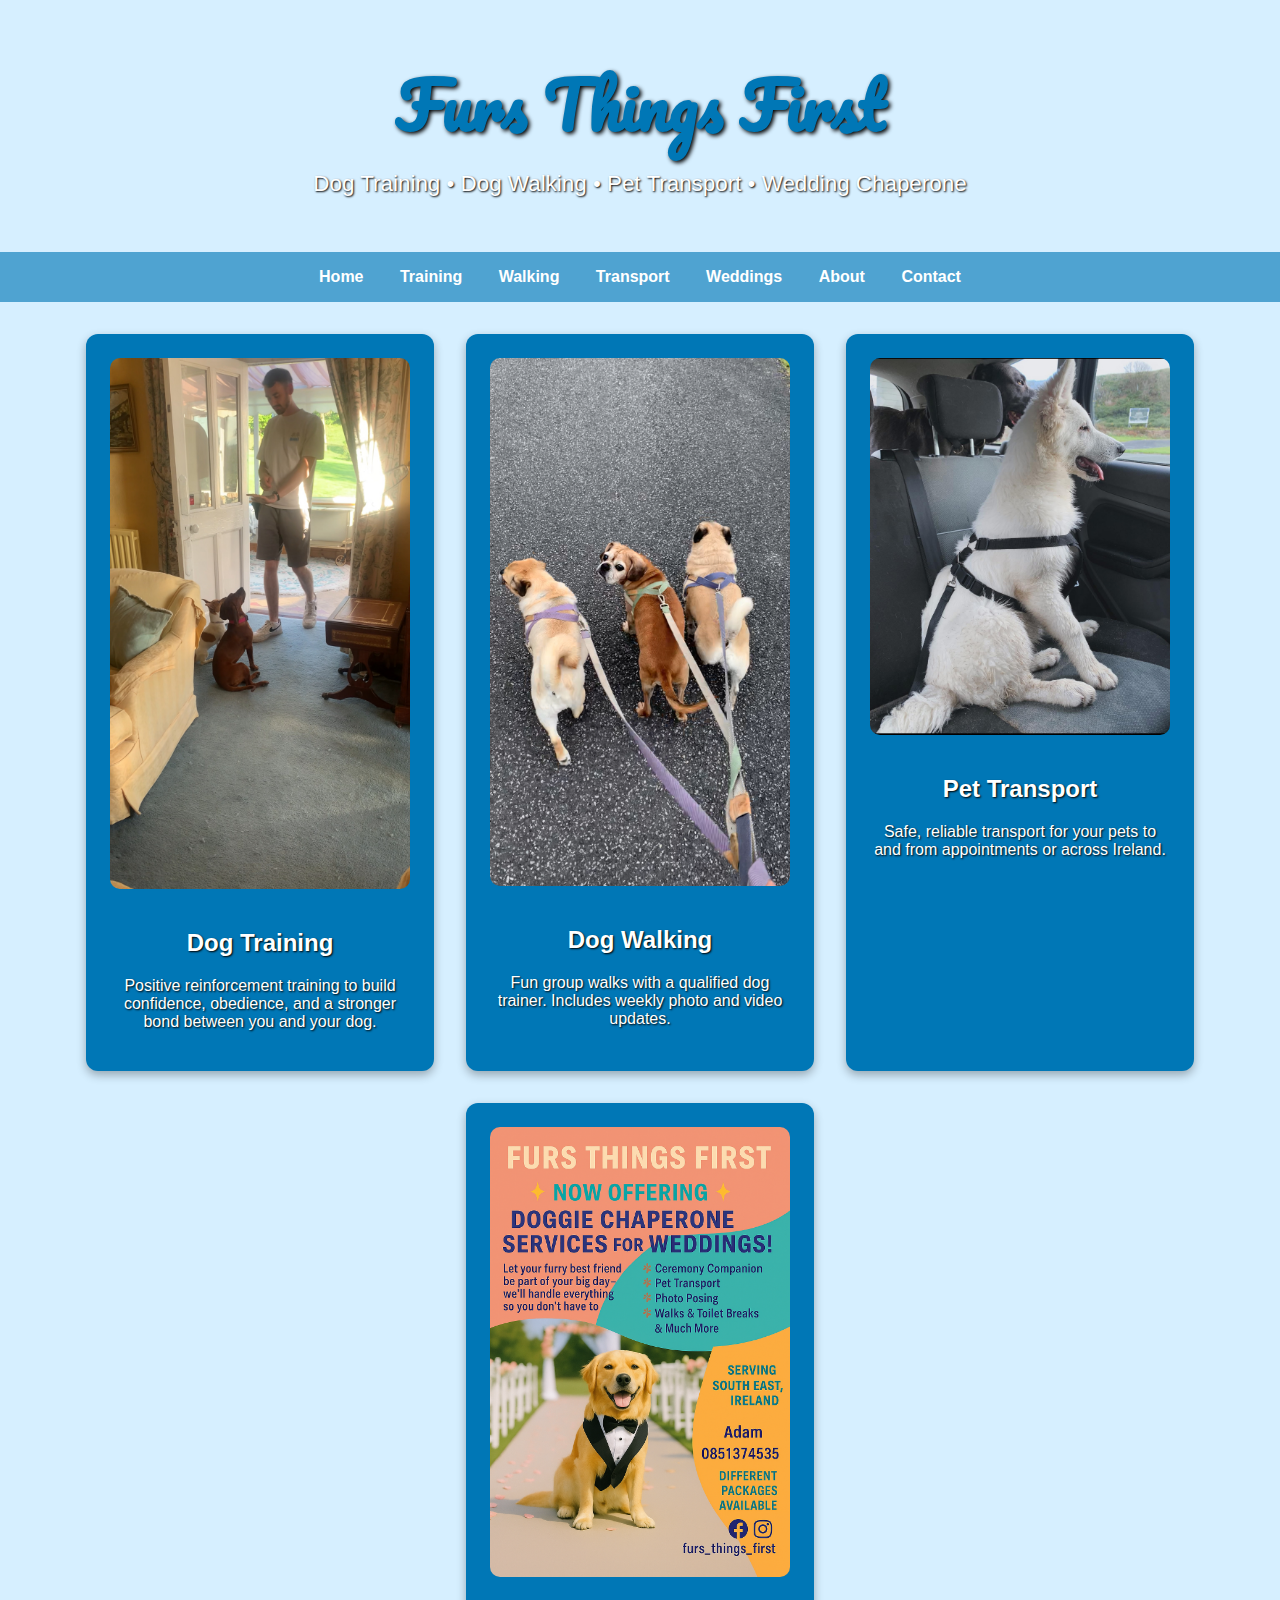
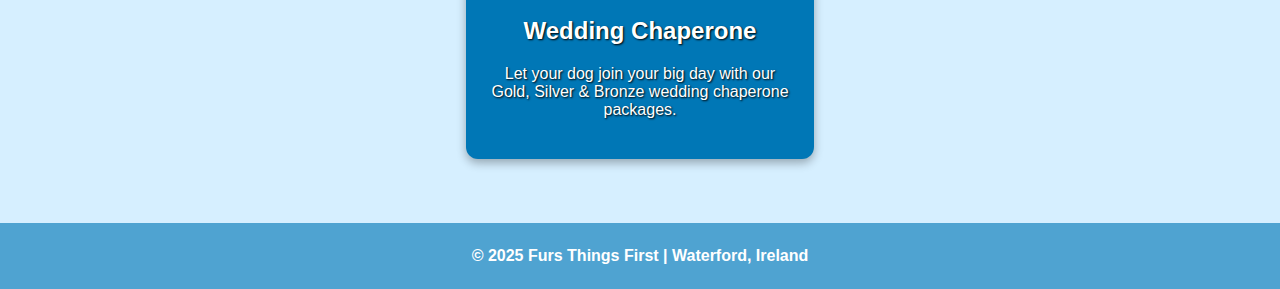
<file: index.html>
<!DOCTYPE html>
<html lang="en">
<head>
    <meta charset="UTF-8">
    <title>Home | Furs Things First</title>
    <link rel="stylesheet" href="style.css">
</head>
<body>
    <header>
        <h1>Furs Things First</h1>
        <p>Dog Training • Dog Walking • Pet Transport • Wedding Chaperone</p>
    </header>
    <nav>
        <a href="index.html">Home</a>
        <a href="training.html">Training</a>
        <a href="#">Walking</a>
        <a href="#">Transport</a>
        <a href="#">Weddings</a>
        <a href="#">About</a>
        <a href="#">Contact</a>
    </nav>
    <div class="container">
        <div class="card">
            <img src="dog-training.jpg" alt="Dog Training">
            <h2>Dog Training</h2>
            <p>Positive reinforcement training to build confidence, obedience, and a stronger bond between you and your dog.</p>
        </div>
        <div class="card">
            <img src="dog-walking.jpg" alt="Dog Walking">
            <h2>Dog Walking</h2>
            <p>Fun group walks with a qualified dog trainer. Includes weekly photo and video updates.</p>
        </div>
        <div class="card">
            <img src="pet-transport.jpg" alt="Pet Transport">
            <h2>Pet Transport</h2>
            <p>Safe, reliable transport for your pets to and from appointments or across Ireland.</p>
        </div>
        <div class="card">
            <img src="wedding-chaperone.jpg" alt="Wedding Chaperone">
            <h2>Wedding Chaperone</h2>
            <p>Let your dog join your big day with our Gold, Silver & Bronze wedding chaperone packages.</p>
        </div>
    </div>
    <footer>
        &copy; 2025 Furs Things First | Waterford, Ireland
    </footer>
</body>
</html>
</file>
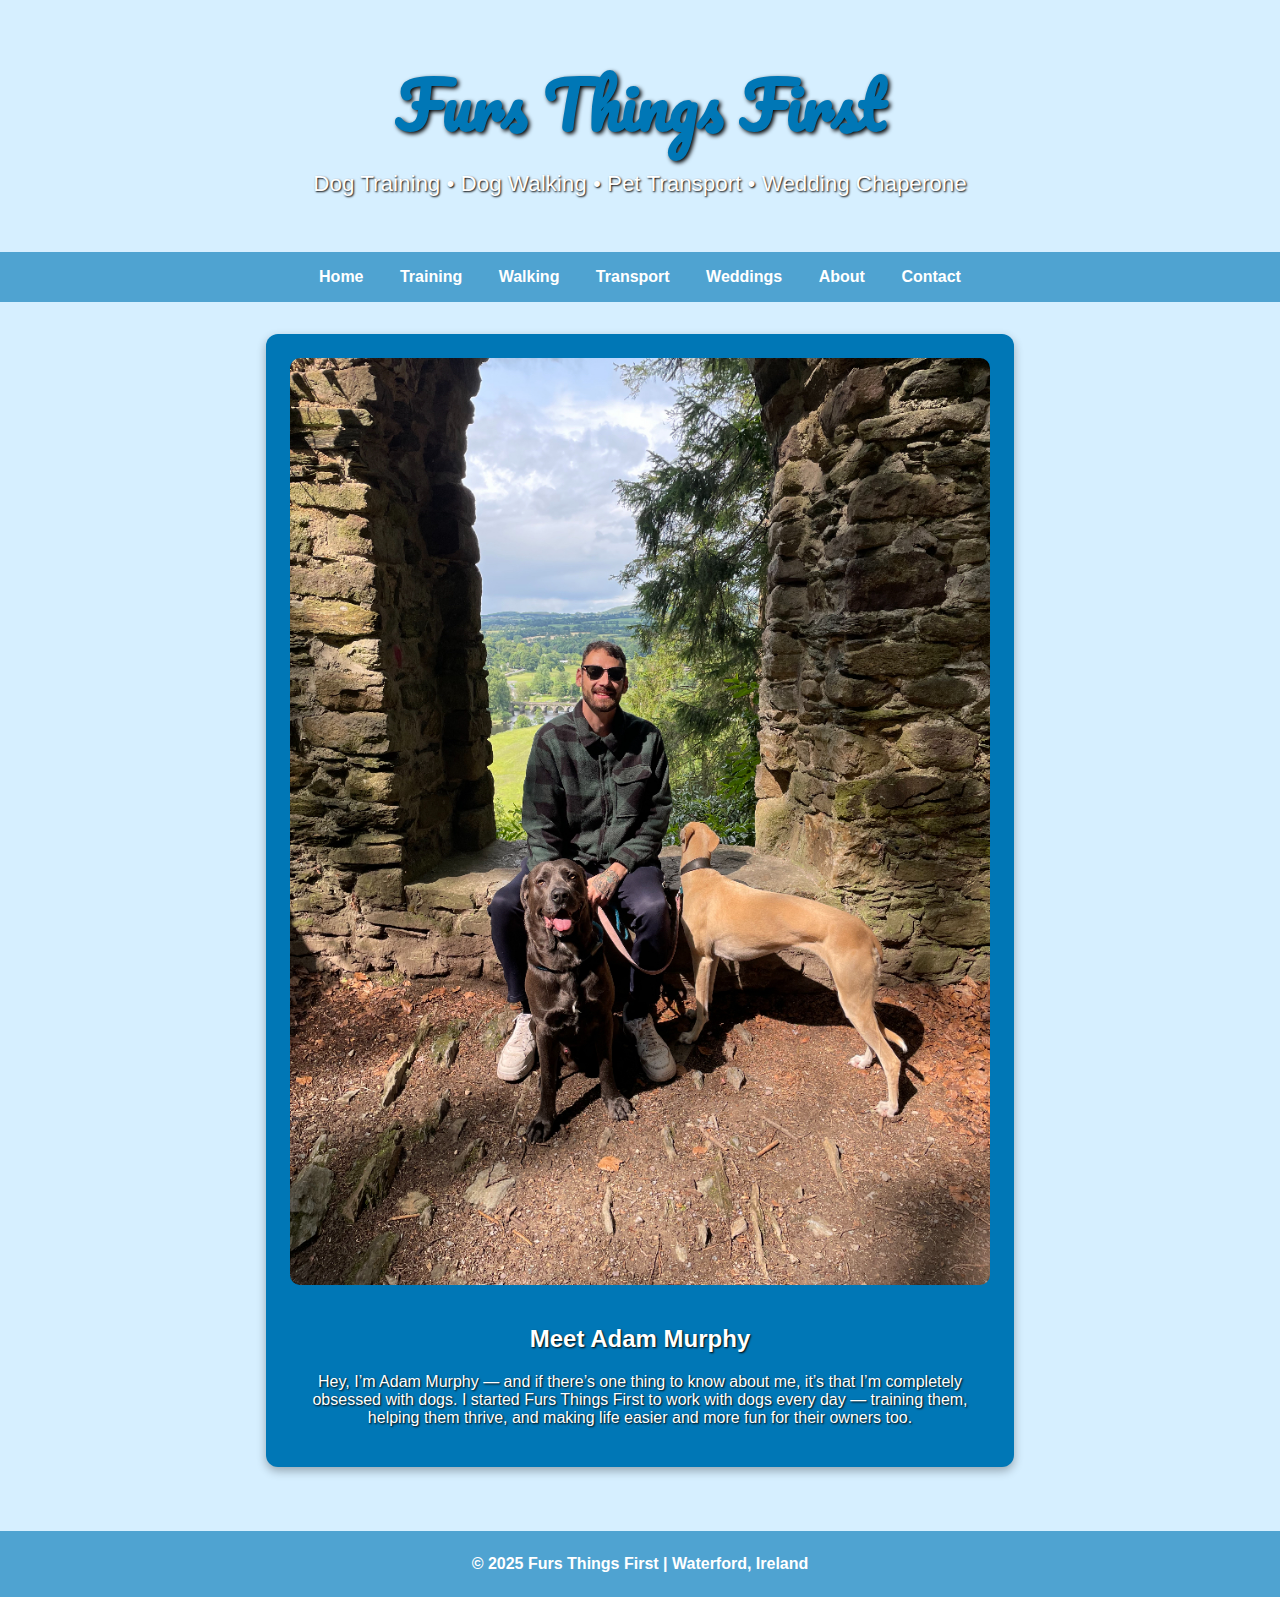
<file: about.html>
<!DOCTYPE html>
<html lang="en">
<head>
    <meta charset="UTF-8">
    <title>About Adam | Furs Things First</title>
    <link rel="stylesheet" href="style.css">
</head>
<body>
    <header>
        <h1>Furs Things First</h1>
        <p>Dog Training • Dog Walking • Pet Transport • Wedding Chaperone</p>
    </header>
    <nav>
        <a href="index.html">Home</a>
        <a href="training.html">Training</a>
        <a href="walking.html">Walking</a>
        <a href="transport.html">Transport</a>
        <a href="wedding.html">Weddings</a>
        <a href="about.html">About</a>
        <a href="contact.html">Contact</a>
    </nav>
    <div class="container">
        <div class="card" style="width:100%; max-width: 700px;">
            <img src="adam-with-dog.jpg" alt="About Adam">
            <h2>Meet Adam Murphy</h2>
            <p>Hey, I’m Adam Murphy — and if there’s one thing to know about me, it’s that I’m completely obsessed with dogs. I started Furs Things First to work with dogs every day — training them, helping them thrive, and making life easier and more fun for their owners too.</p>
        </div>
    </div>
    <footer>&copy; 2025 Furs Things First | Waterford, Ireland</footer>
</body>
</html>
</file>
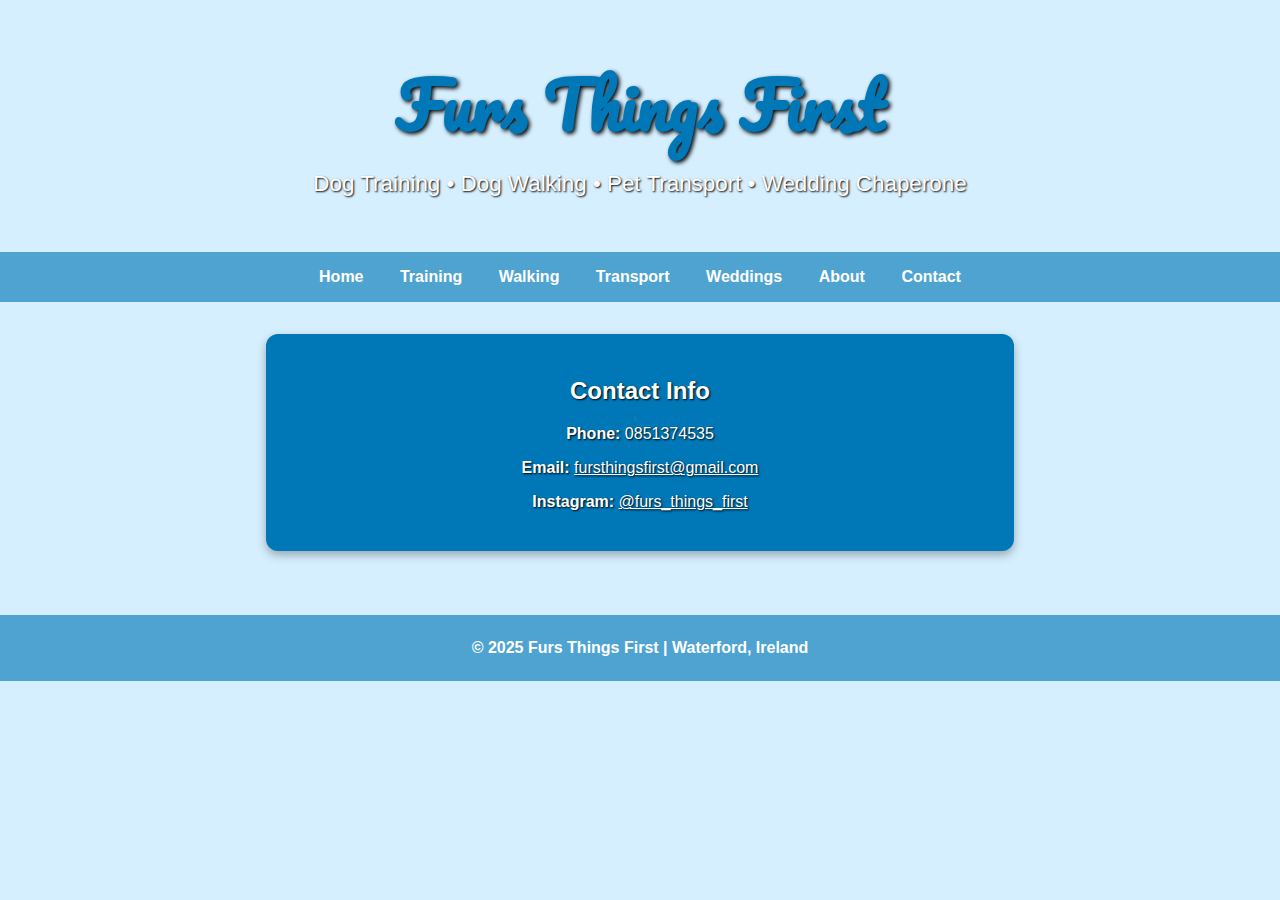
<file: contact.html>
<!DOCTYPE html>
<html lang="en">
<head>
    <meta charset="UTF-8">
    <title>Contact | Furs Things First</title>
    <link rel="stylesheet" href="style.css">
</head>
<body>
    <header>
        <h1>Furs Things First</h1>
        <p>Dog Training • Dog Walking • Pet Transport • Wedding Chaperone</p>
    </header>
    <nav>
        <a href="index.html">Home</a>
        <a href="training.html">Training</a>
        <a href="walking.html">Walking</a>
        <a href="transport.html">Transport</a>
        <a href="wedding.html">Weddings</a>
        <a href="about.html">About</a>
        <a href="contact.html">Contact</a>
    </nav>
    <div class="container">
        <div class="card" style="width:100%; max-width: 700px;">
            <h2>Contact Info</h2>
            <p><strong>Phone:</strong> 0851374535</p>
            <p><strong>Email:</strong> <a href="mailto:fursthingsfirst@gmail.com" style="color:white;">fursthingsfirst@gmail.com</a></p>
            <p><strong>Instagram:</strong> <a href="https://instagram.com/furs_things_first" target="_blank" style="color:white;">@furs_things_first</a></p>
        </div>
    </div>
    <footer>&copy; 2025 Furs Things First | Waterford, Ireland</footer>
</body>
</html>
</file>
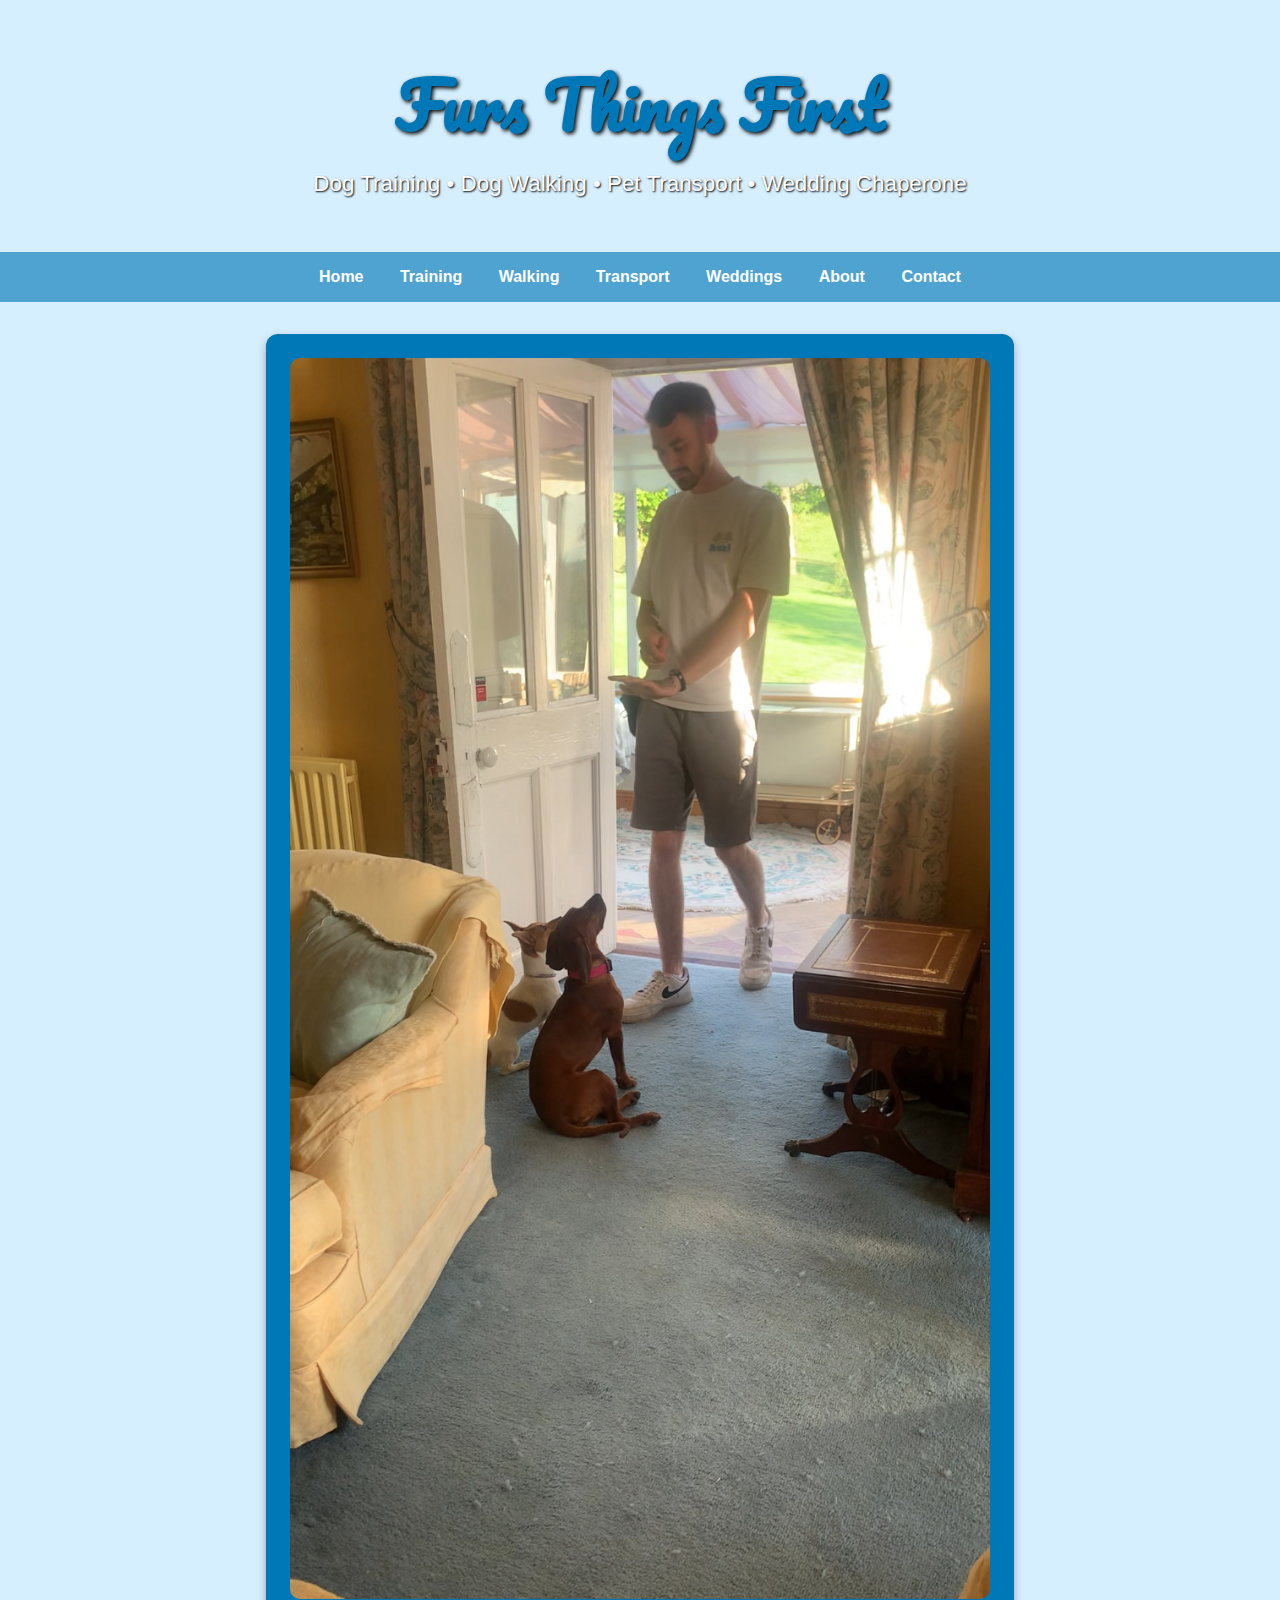
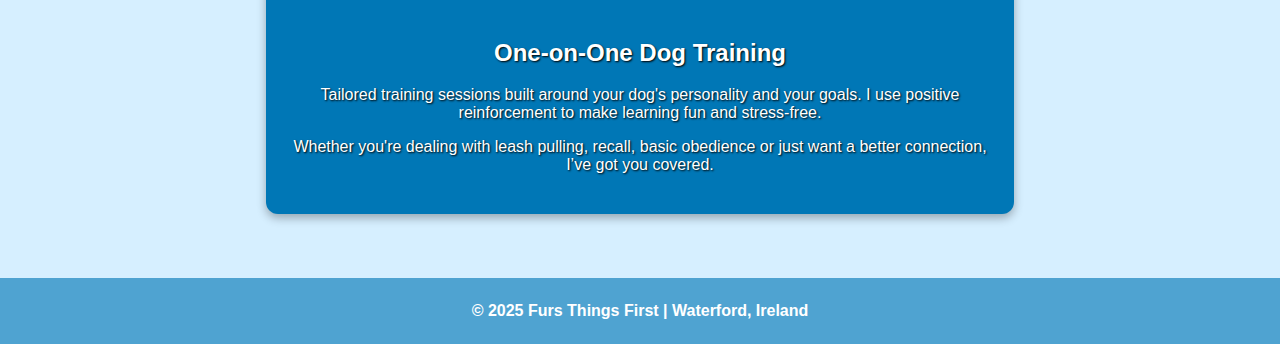
<file: training.html>
<!DOCTYPE html>
<html lang="en">
<head>
    <meta charset="UTF-8">
    <title>Training | Furs Things First</title>
    <link rel="stylesheet" href="style.css">
</head>
<body>
    <header>
        <h1>Furs Things First</h1>
        <p>Dog Training • Dog Walking • Pet Transport • Wedding Chaperone</p>
    </header>
    <nav>
        <a href="index.html">Home</a>
        <a href="training.html">Training</a>
        <a href="#">Walking</a>
        <a href="#">Transport</a>
        <a href="#">Weddings</a>
        <a href="#">About</a>
        <a href="#">Contact</a>
    </nav>
    <div class="container">
        <div class="card" style="width:100%; max-width: 700px;">
            <img src="dog-training.jpg" alt="Dog Training Full Page">
            <h2>One-on-One Dog Training</h2>
            <p>Tailored training sessions built around your dog's personality and your goals. I use positive reinforcement to make learning fun and stress-free.</p>
            <p>Whether you're dealing with leash pulling, recall, basic obedience or just want a better connection, I’ve got you covered.</p>
        </div>
    </div>
    <footer>
        &copy; 2025 Furs Things First | Waterford, Ireland
    </footer>
</body>
</html>
</file>
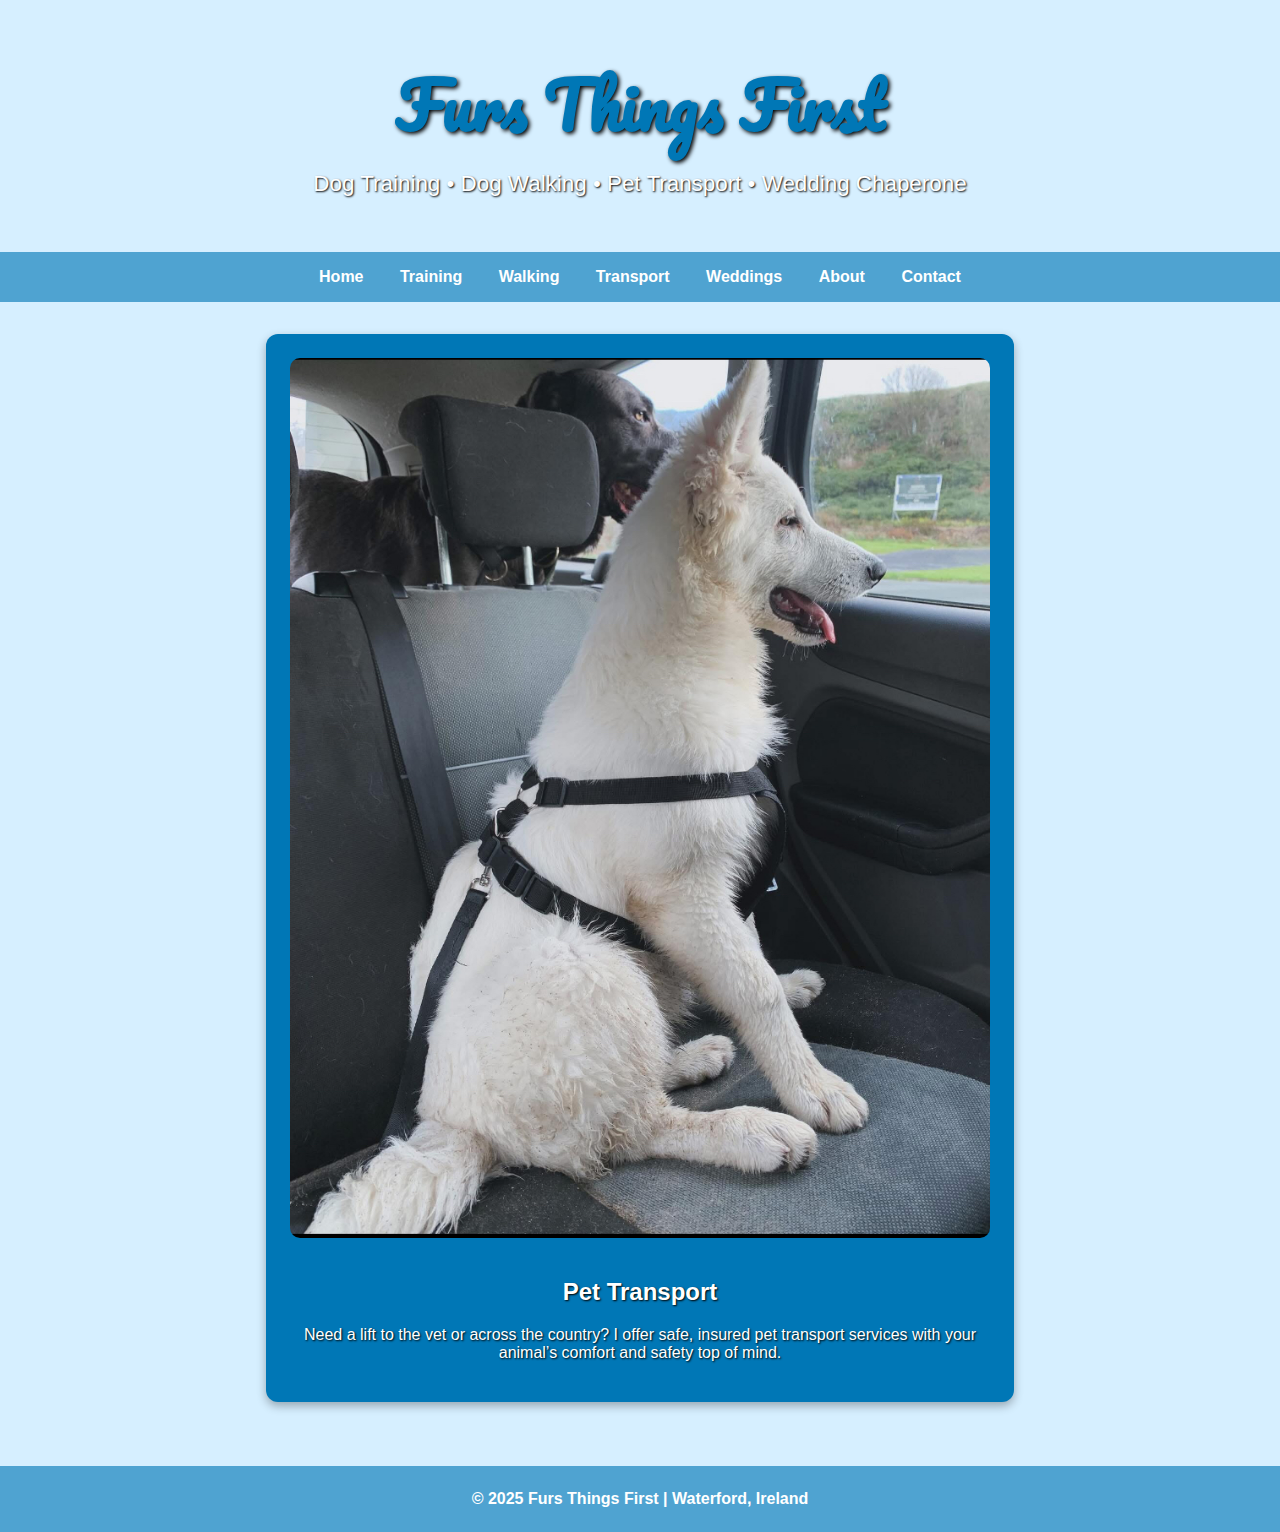
<file: transport.html>
<!DOCTYPE html>
<html lang="en">
<head>
    <meta charset="UTF-8">
    <title>Pet Transport | Furs Things First</title>
    <link rel="stylesheet" href="style.css">
</head>
<body>
    <header>
        <h1>Furs Things First</h1>
        <p>Dog Training • Dog Walking • Pet Transport • Wedding Chaperone</p>
    </header>
    <nav>
        <a href="index.html">Home</a>
        <a href="training.html">Training</a>
        <a href="walking.html">Walking</a>
        <a href="transport.html">Transport</a>
        <a href="wedding.html">Weddings</a>
        <a href="about.html">About</a>
        <a href="contact.html">Contact</a>
    </nav>
    <div class="container">
        <div class="card" style="width:100%; max-width: 700px;">
            <img src="pet-transport.jpg" alt="Pet Transport">
            <h2>Pet Transport</h2>
            <p>Need a lift to the vet or across the country? I offer safe, insured pet transport services with your animal’s comfort and safety top of mind.</p>
        </div>
    </div>
    <footer>&copy; 2025 Furs Things First | Waterford, Ireland</footer>
</body>
</html>
</file>
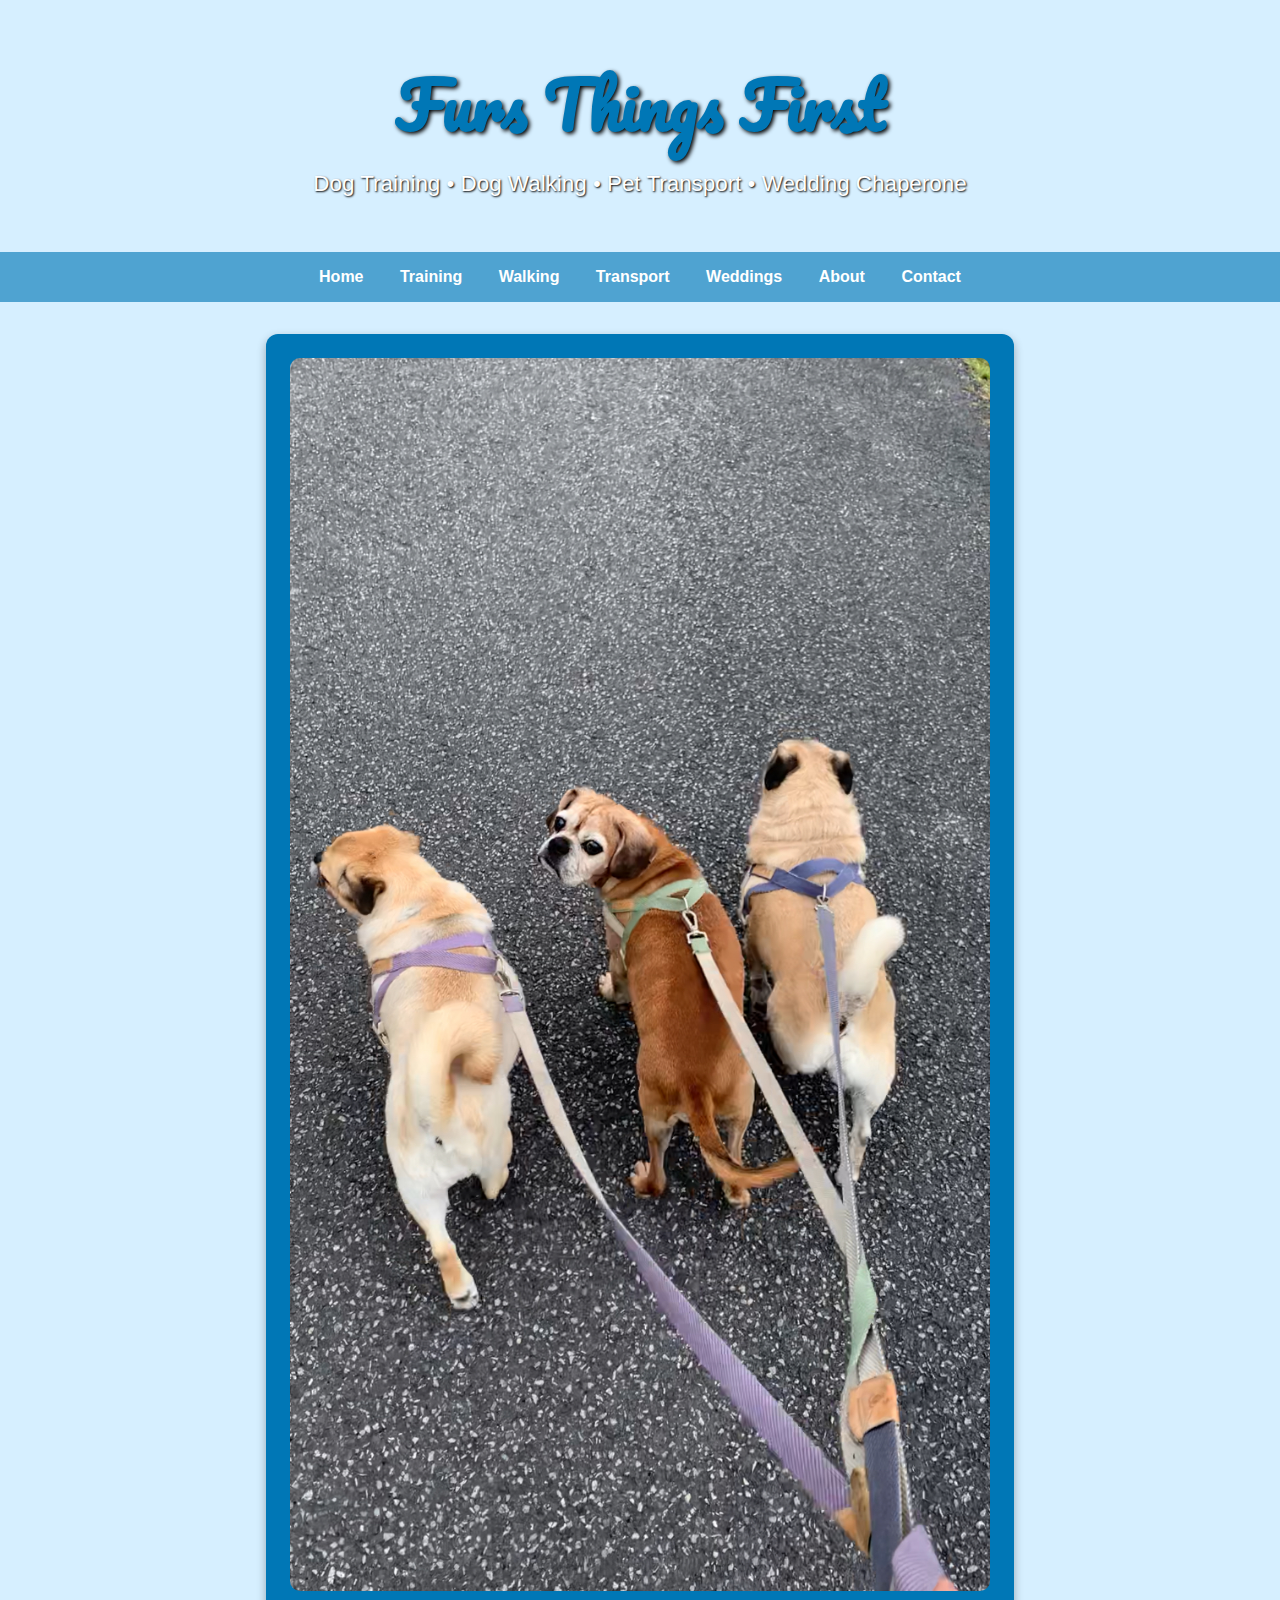
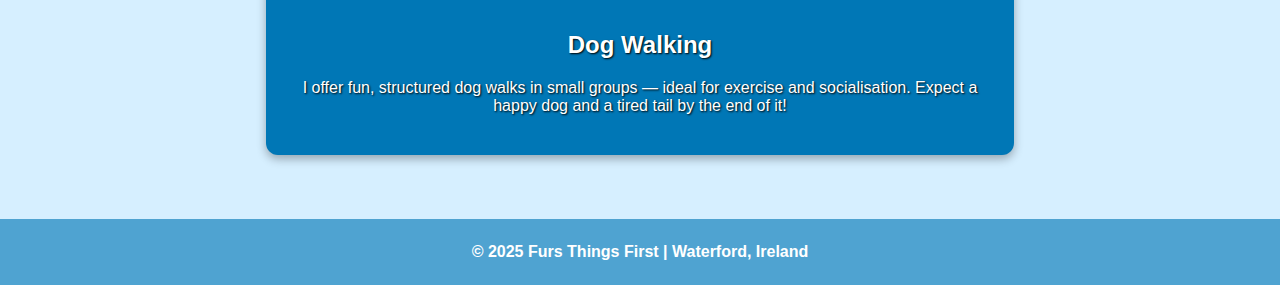
<file: walking.html>
<!DOCTYPE html>
<html lang="en">
<head>
    <meta charset="UTF-8">
    <title>Dog Walking | Furs Things First</title>
    <link rel="stylesheet" href="style.css">
</head>
<body>
    <header>
        <h1>Furs Things First</h1>
        <p>Dog Training • Dog Walking • Pet Transport • Wedding Chaperone</p>
    </header>
    <nav>
        <a href="index.html">Home</a>
        <a href="training.html">Training</a>
        <a href="walking.html">Walking</a>
        <a href="transport.html">Transport</a>
        <a href="wedding.html">Weddings</a>
        <a href="about.html">About</a>
        <a href="contact.html">Contact</a>
    </nav>
    <div class="container">
        <div class="card" style="width:100%; max-width: 700px;">
            <img src="dog-walking.jpg" alt="Dog Walking">
            <h2>Dog Walking</h2>
            <p>I offer fun, structured dog walks in small groups — ideal for exercise and socialisation. Expect a happy dog and a tired tail by the end of it!</p>
        </div>
    </div>
    <footer>&copy; 2025 Furs Things First | Waterford, Ireland</footer>
</body>
</html>
</file>
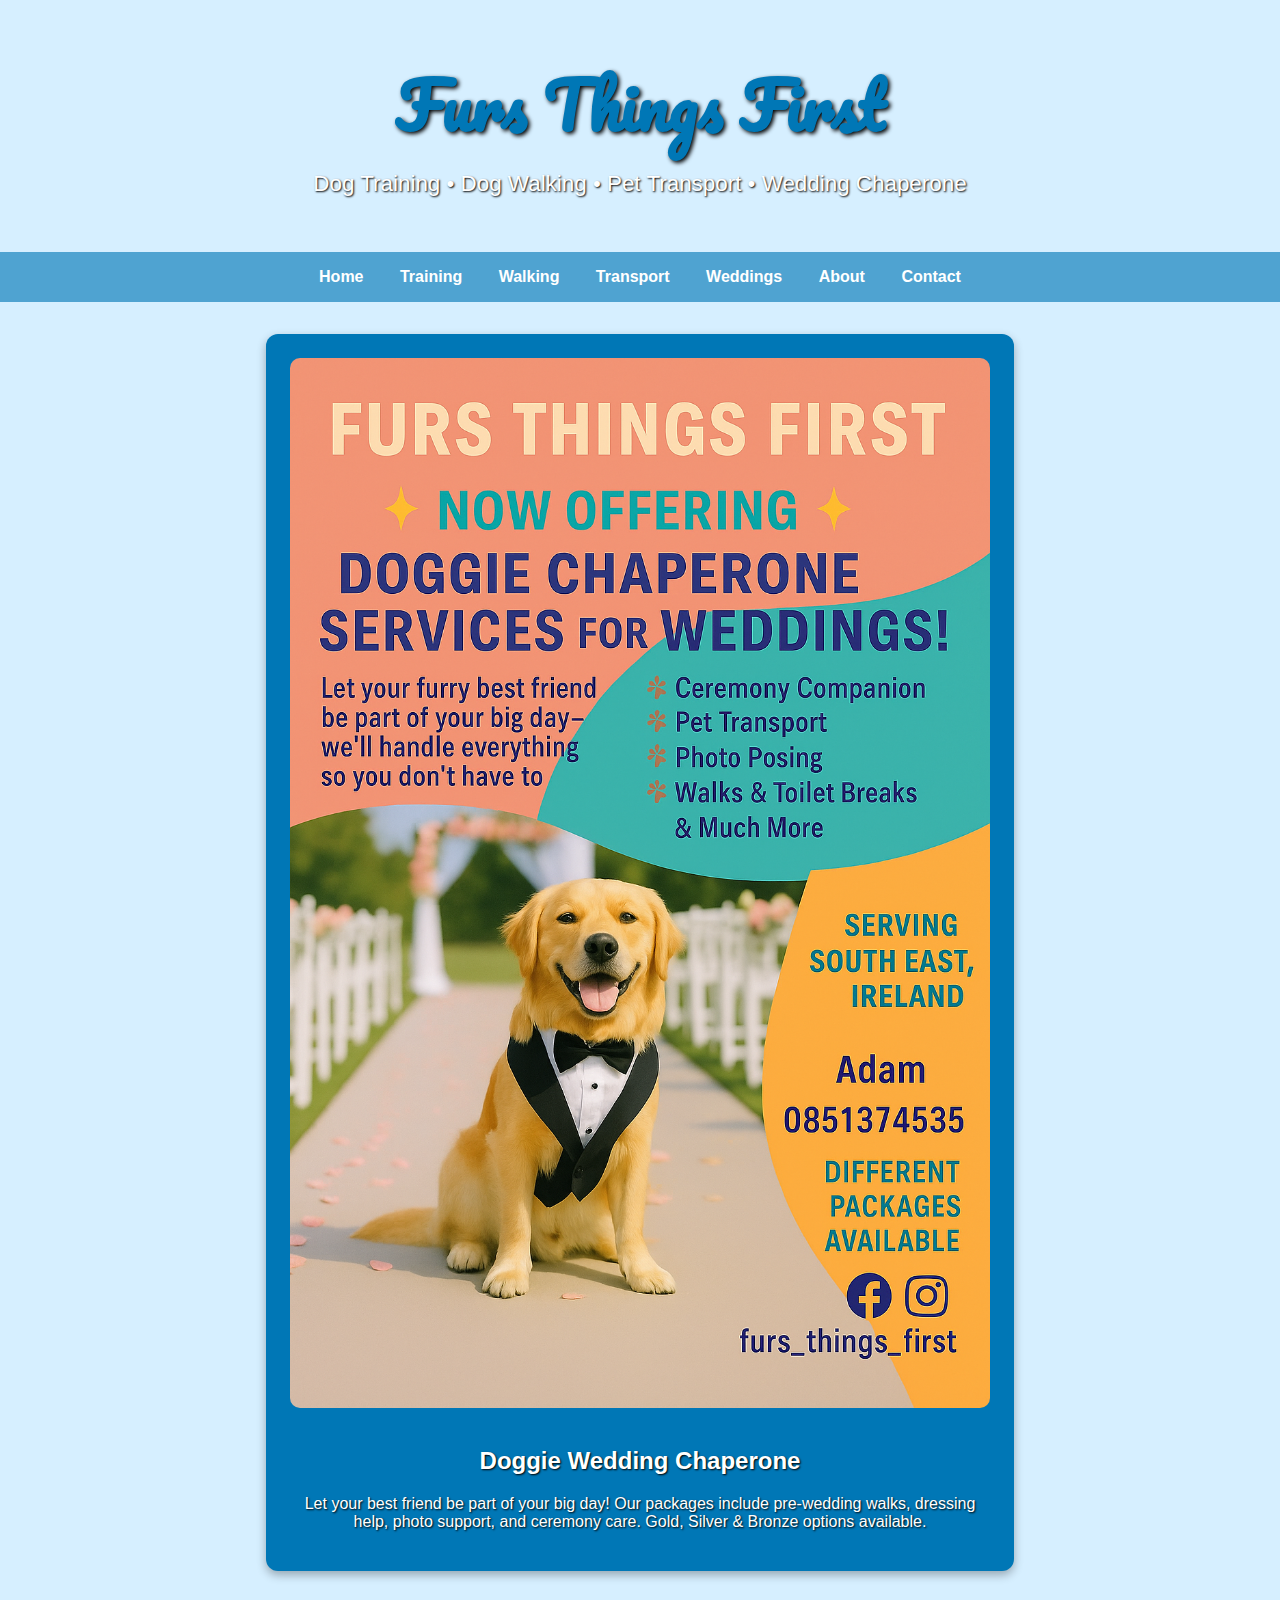
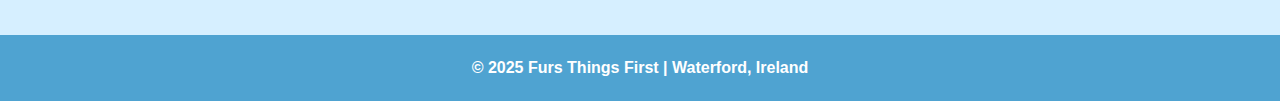
<file: wedding.html>
<!DOCTYPE html>
<html lang="en">
<head>
    <meta charset="UTF-8">
    <title>Wedding Chaperone | Furs Things First</title>
    <link rel="stylesheet" href="style.css">
</head>
<body>
    <header>
        <h1>Furs Things First</h1>
        <p>Dog Training • Dog Walking • Pet Transport • Wedding Chaperone</p>
    </header>
    <nav>
        <a href="index.html">Home</a>
        <a href="training.html">Training</a>
        <a href="walking.html">Walking</a>
        <a href="transport.html">Transport</a>
        <a href="wedding.html">Weddings</a>
        <a href="about.html">About</a>
        <a href="contact.html">Contact</a>
    </nav>
    <div class="container">
        <div class="card" style="width:100%; max-width: 700px;">
            <img src="wedding-chaperone.jpg" alt="Wedding Chaperone">
            <h2>Doggie Wedding Chaperone</h2>
            <p>Let your best friend be part of your big day! Our packages include pre-wedding walks, dressing help, photo support, and ceremony care. Gold, Silver & Bronze options available.</p>
        </div>
    </div>
    <footer>&copy; 2025 Furs Things First | Waterford, Ireland</footer>
</body>
</html>
</file>
<file: style.css>
@import url('https://fonts.googleapis.com/css2?family=Pacifico&display=swap');

body {
    margin: 0;
    font-family: 'Arial', sans-serif;
    background-color: #d6efff;
    color: white;
}
header {
    background-color: #d6efff;
    text-align: center;
    padding: 3em 1em 2em;
}
header h1 {
    font-family: 'Pacifico', cursive;
    font-size: 4rem;
    color: #0077b6;
    text-shadow: 2px 2px 4px black;
    margin: 0;
}
header p {
    font-size: 1.4rem;
    margin-top: 0.5em;
    text-shadow: 1px 1px 2px black;
}
nav {
    background-color: #4fa3d1;
    padding: 1em;
    text-align: center;
}
nav a {
    margin: 0 1em;
    color: white;
    text-decoration: none;
    font-weight: bold;
}
.container {
    display: flex;
    flex-wrap: wrap;
    justify-content: center;
    gap: 2em;
    padding: 2em;
}
.card {
    background-color: #0077b6;
    color: white;
    text-shadow: 1px 1px 2px black;
    border-radius: 12px;
    width: 300px;
    padding: 1.5em;
    box-shadow: 0 4px 10px rgba(0,0,0,0.3);
    text-align: center;
}
.card img {
    max-width: 100%;
    border-radius: 10px;
    margin-bottom: 1em;
}
footer {
    background: #4fa3d1;
    text-align: center;
    padding: 1.5em;
    margin-top: 2em;
    font-weight: bold;
}
</file>
